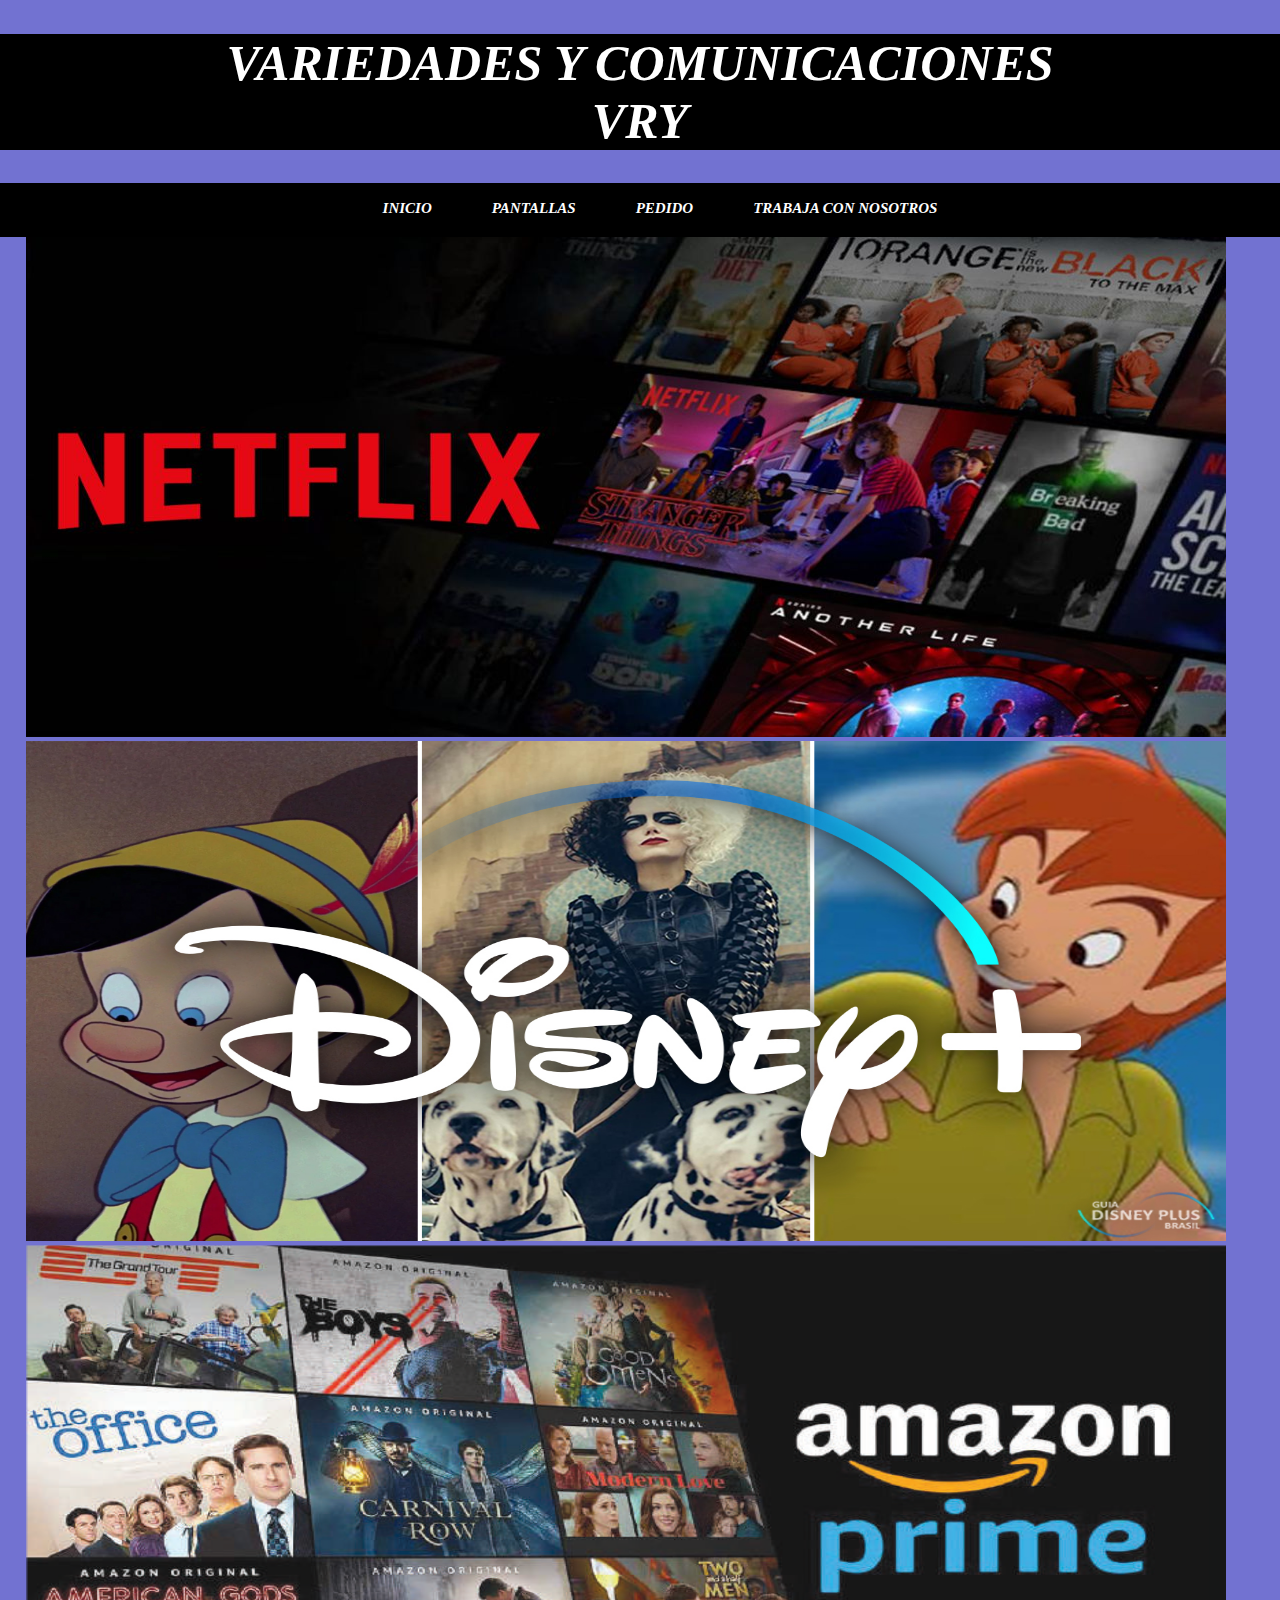
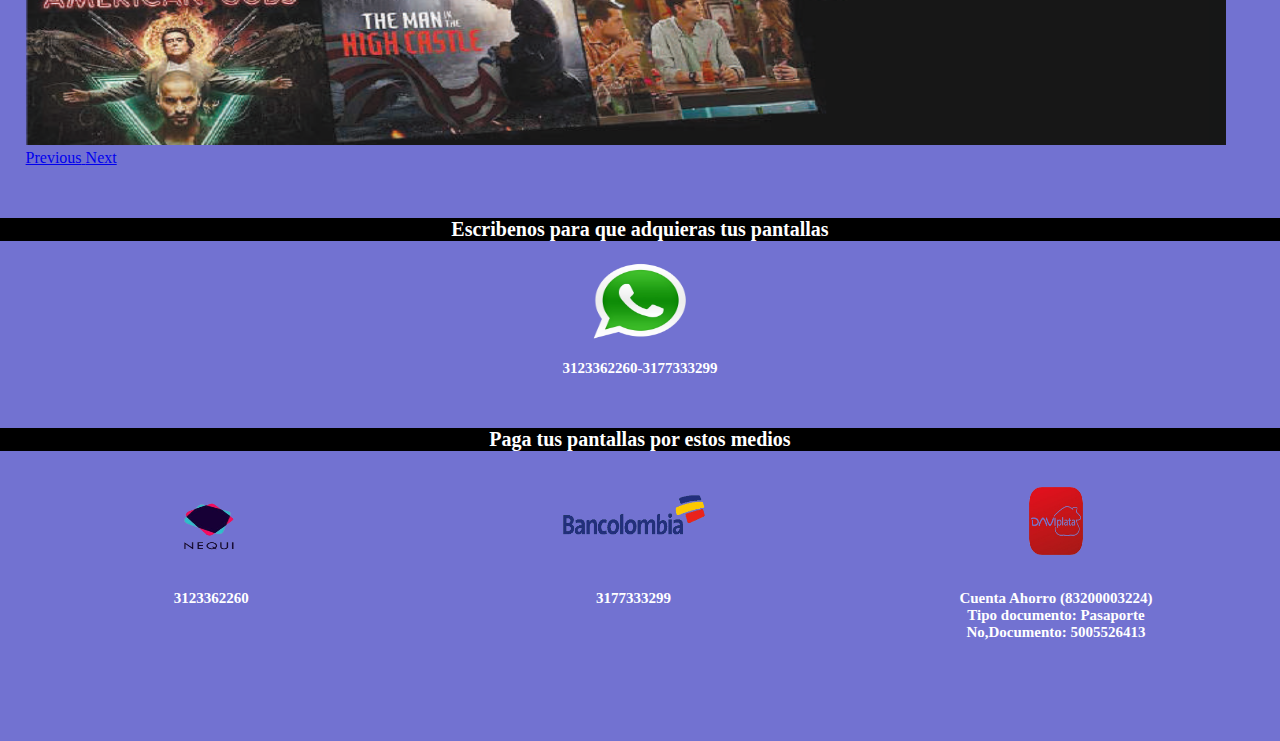
<file: index.html>
<!DOCTYPE html>
<html lang="en">
<head>
    <meta charset="UTF-8">
    <meta http-equiv="X-UA-Compatible" content="IE=edge">
    <meta name="viewport" content="width=device-width, initial-scale=1.0">
    <link rel="shortcut icon" href="assets/logo.jpeg" type="image/x-icon">
    <title>VRY</title>
<link href="https://cdn.jsdelivr.net/npm/bootstrap@5.2.2/dist/css/bootstrap.min.css" rel="stylesheet" integrity="sha384-Zenh87qX5JnK2Jl0vWa8Ck2rdkQ2Bzep5IDxbcnCeuOxjzrPF/et3URy9Bv1WTRi" crossorigin="anonymous">
<link rel="stylesheet" href="styles/index.css">

</head>
<body>
    <h1>VARIEDADES Y COMUNICACIONES <br> VRY</h1>
    
    <nav>
      <ul class="nav justify-content-center">
        <li class="nav-item">
          <a class="nav-link " href="#">INICIO</a>
        </li>
        <li class="nav-item">
          <a class="nav-link" href="pantallas.html">PANTALLAS</a>
        </li>
        <li class="nav-item">
          <a class="nav-link" href="Pedido.html">PEDIDO</a>
        </li>
        <li class="nav-item">
          <a class="nav-link" href="trabajo.html">TRABAJA CON NOSOTROS</a>
        </li>
      </ul>
    </nav>
    
    <div class="carrusel">
      <div id="carouselExampleControls" class="carousel slide" data-ride="carousel">
        <div class="carousel-inner">
          <div class="carousel-item active">
            <img src="assets/netflix.jpg" class="d-block w-100" width="1200" height="500" >
          </div>
          <div class="carousel-item">
            <img src="assets/disney.jpg" class="d-block w-100" width="1200" height="500"  >
          </div>
          <div class="carousel-item">
            <img src="assets/amazon.jpg" class="d-block w-100" width="1200" height="500" >
          </div>
        <a class="carousel-control-prev" href="#carouselExampleControls" role="button" data-slide="prev">
          <span class="carousel-control-prev-icon" aria-hidden="true"></span>
          <span class="sr-only">Previous</span>
        </a>
        <a class="carousel-control-next" href="#carouselExampleControls" role="button" data-slide="next">
          <span class="carousel-control-next-icon" aria-hidden="true"></span>
          <span class="sr-only">Next</span>
        </a>
        </div>
      </div>
    </div>

<h3 > Escribenos para que adquieras tus pantallas </h3>
 
  <div class="z">
    <img src="assets/whatsapp.png" width="100" height="80" class="a"> <br>
    <p class="a">3123362260-3177333299</p>
  </div>
 
<h3>Paga tus pantallas por estos medios</h3>
    
    <section class="aa">
      <div class="p">
          <img src="assets/OIP-removebg-preview.png" width="150" height="100">  <br>
        <p class="a">3123362260</p>
      </div>
      <div class="q">
      
     <img src="assets/Bancolombia-Logo-2006-removebg-preview.png"  width="150" height="100"><br>
      <p class="a">3177333299</p>
    </div>
    <div class="x">
      <img src="assets/davi-removebg-preview.png"  width="150" height="100"><br>
     <p class="a">Cuenta Ahorro (83200003224) <br> Tipo documento: Pasaporte <br> No,Documento: 5005526413</p></center>
  </div>
  </section>

    <!-- JavaScript Bundle with Popper -->
<script src="https://cdn.jsdelivr.net/npm/bootstrap@5.2.2/dist/js/bootstrap.bundle.min.js" integrity="sha384-OERcA2EqjJCMA+/3y+gxIOqMEjwtxJY7qPCqsdltbNJuaOe923+mo//f6V8Qbsw3" crossorigin="anonymous"></script>
<script src="https://code.jquery.com/jquery-3.3.1.slim.min.js" integrity="sha384-q8i/X+965DzO0rT7abK41JStQIAqVgRVzpbzo5smXKp4YfRvH+8abtTE1Pi6jizo" crossorigin="anonymous"></script>
<script src="https://cdn.jsdelivr.net/npm/popper.js@1.14.7/dist/umd/popper.min.js" integrity="sha384-UO2eT0CpHqdSJQ6hJty5KVphtPhzWj9WO1clHTMGa3JDZwrnQq4sF86dIHNDz0W1" crossorigin="anonymous"></script>
<script src="https://cdn.jsdelivr.net/npm/bootstrap@4.3.1/dist/js/bootstrap.min.js" integrity="sha384-JjSmVgyd0p3pXB1rRibZUAYoIIy6OrQ6VrjIEaFf/nJGzIxFDsf4x0xIM+B07jRM" crossorigin="anonymous"></script>

</body>
</html>
</file>
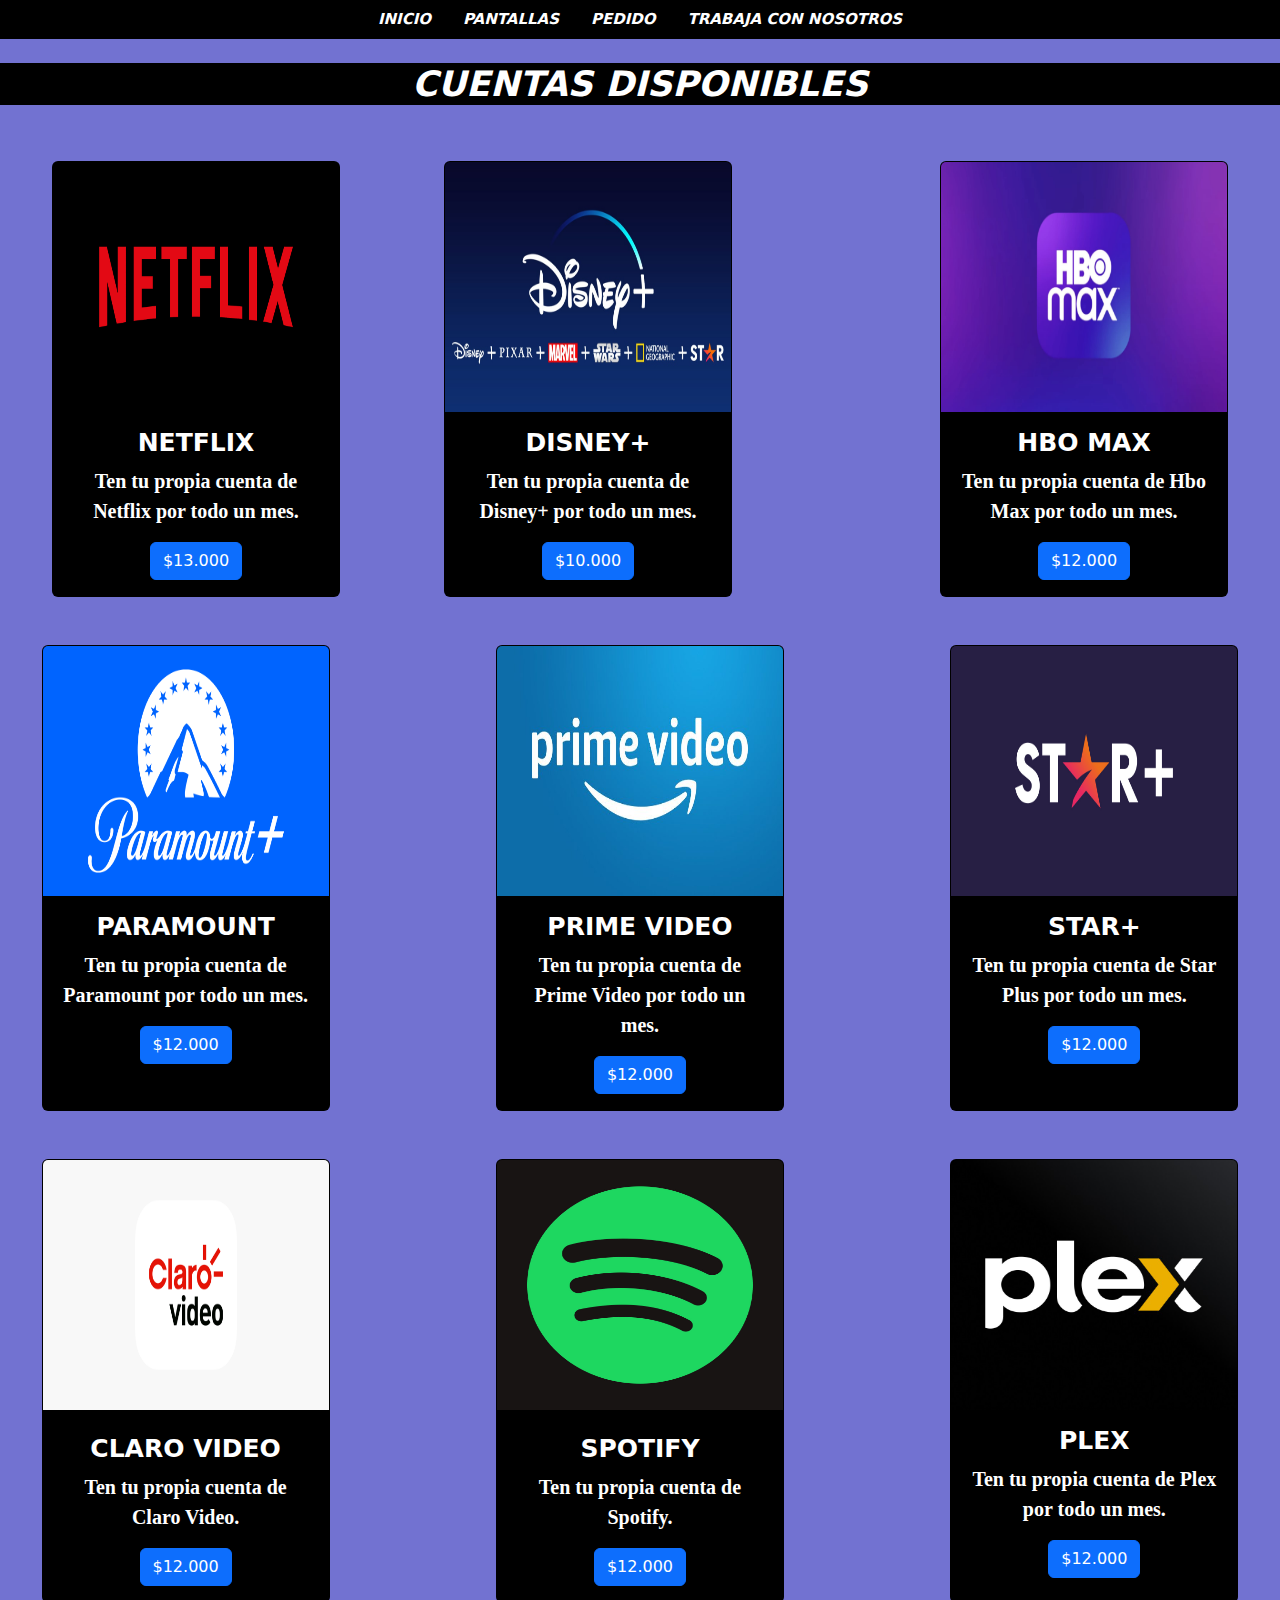
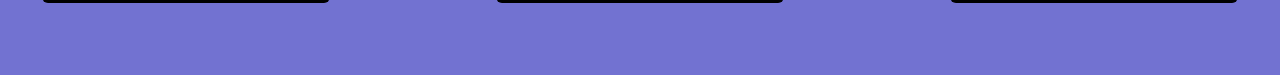
<file: pantallas.html>
<!DOCTYPE html>
<html lang="en">
<head>
    <meta charset="UTF-8">
    <meta http-equiv="X-UA-Compatible" content="IE=edge">
    <meta name="viewport" content="width=device-width, initial-scale=1.0">
    <link rel="shortcut icon" href="img/logo.jpeg" type="image/x-icon">
    <title>VRY</title>
    <link href="https://cdn.jsdelivr.net/npm/bootstrap@5.3.3/dist/css/bootstrap.min.css" rel="stylesheet" integrity="sha384-QWTKZyjpPEjISv5WaRU9OFeRpok6YctnYmDr5pNlyT2bRjXh0JMhjY6hW+ALEwIH" crossorigin="anonymous">
    <link rel="stylesheet" href="styles/index.css">
    <link rel="stylesheet" href="styles/pantallas.css">

</head>
<body>
  <nav>
    <ul class="nav justify-content-center">
        <li class="nav-item">
          <a class="nav-link active" href="index.html">INICIO</a>
        </li>
        <li class="nav-item">
          <a class="nav-link" href="pantallas.html">PANTALLAS</a>
        </li>
        <li class="nav-item">
          <a class="nav-link" href="Pedido.html">PEDIDO</a>
        </li>
        <li class="nav-item">
          <a class="nav-link" href="trabajo.html">TRABAJA CON NOSOTROS</a>
        </li>
      
      </ul>
    </nav>
      <br>

    <h1>CUENTAS DISPONIBLES</h1>
<br><br>
<section id="pantallas">

  <div class="card" style="width: 18rem;">
    <img src="assets/pantalla 1.png" class="card-img-top" height="250" width="250">
    <div class="card-body">
      <h5 class="card-title">NETFLIX</h5>
      <p class="card-text">Ten tu propia cuenta de Netflix por todo un mes.</p>
      <center><a href="#" class="btn btn-primary">$13.000</a></center>
    </div>
  </div>

 <div class="card" style="width: 18rem;">
  <img class="card-img-top" src="assets/pantalla 2.jpeg" height="250" width="250">
 <div class="card-body">
  <h5 class="card-title">DISNEY+</h5>
  <p class="card-text">Ten tu propia cuenta de Disney+ por todo un mes.</p>
  <center> <a href="#" class="btn btn-primary">$10.000</a></center>
  </div>
 </div>
  <br><br><br>
  <div class="card" style="width: 18rem;">
   <img class="card-img-top" src="assets/pantalla 3.jpg" height="250" width="250">
<div class="card-body">
 <h5 class="card-title">HBO MAX</h5>
<p class="card-text">Ten tu propia cuenta de Hbo Max por todo un mes.</p>
<center><a href="#" class="btn btn-primary">$12.000</a></center>
 </div>
  </div>
</section>

<br><br>

<section id="pantallas">

<div class="card" style="width: 18rem;">
<img class="card-img-top" src="assets/pantalla 4.png" height="250" width="250">
 <div class="card-body" >
  <h5 class="card-title">PARAMOUNT</h5>
 <p class="card-text">Ten tu propia cuenta de Paramount por todo un mes.</p>
 <center> <a href="#" class="btn btn-primary">$12.000</a></center>
 </div>
</div>
 <br><br><br>


 <div class="card" style="width: 18rem;">
  <img class="card-img-top" src="assets/pantalla 5.png" height="250" width="250">
   <div class="card-body">
  <h5 class="card-title">PRIME VIDEO</h5>
 <p class="card-text">Ten tu propia cuenta de Prime Video por todo un mes.</p>
 <center><a href="#" class="btn btn-primary">$12.000</a></center>
 </div>
 </div>
 <br><br><br>
  <div class="card" style="width: 18rem;">
  <img class="card-img-top" src="assets/pantalla 6.png" height="250" width="250">
  <div class="card-body">
   <h5 class="card-title">STAR+</h5>
 <p class="card-text">Ten tu propia cuenta de Star Plus por todo un mes.</p>
 <center><a href="#" class="btn btn-primary">$12.000</a></center>
     </div>
  </div>
    </section>
    <br><br>
    <section id="pantallas">

      <div class="card" style="width: 18rem;">
      <img class="card-img-top" src="assets/pantalla 7.png" height="250" width="250">
       <div class="card-body" >
        <h5 class="card-title">   <h5 class="card-title">CLARO VIDEO</h5>
       <p class="card-text">Ten tu propia cuenta de Claro Video.</p>
       <center> <a href="#" class="btn btn-primary">$12.000</a></center>
       </div>
      </div>
       <br><br><br>
      
       <div class="card" style="width: 18rem;">
        <img class="card-img-top" src="assets/pantalla 9.jpg" height="250" width="250">
         <div class="card-body" >
          <h5 class="card-title">   <h5 class="card-title">SPOTIFY</h5>
         <p class="card-text">Ten tu propia cuenta de Spotify.</p>
         <center> <a href="#" class="btn btn-primary">$12.000</a></center>
         </div>
        </div>
         <br><br><br>

       <div class="card" style="width: 18rem;">
        <img class="card-img-top" src="assets/pantalla 8.png" height="250" width="250">
         <div class="card-body">
        <h5 class="card-title">PLEX</h5>
       <p class="card-text">Ten tu propia cuenta de Plex por todo un mes.</p>
       <center><a href="#" class="btn btn-primary">$12.000</a></center>
       </div>
       </div>
          </section>
    <br><br><br>
  
</body>
</html>
</file>
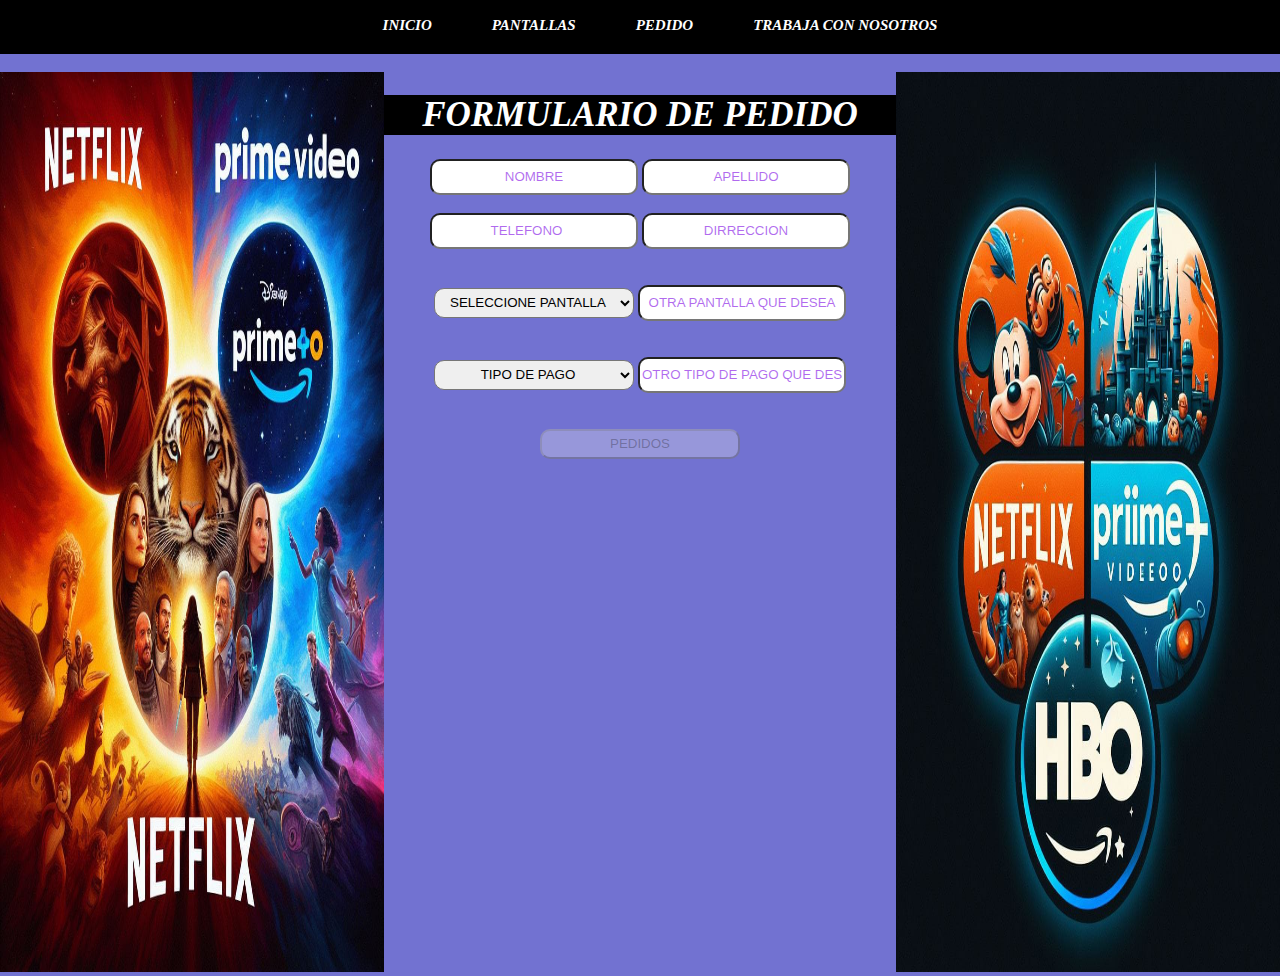
<file: pedido.html>
<!DOCTYPE html>
<html lang="en">
<head>
    <meta charset="UTF-8">
    <meta http-equiv="X-UA-Compatible" content="IE=edge">
    <meta name="viewport" content="width=device-width, initial-scale=1.0">
    <link rel="shortcut icon" href="assets/logo.jpeg" type="image/x-icon">
    <title>VRY</title>
    <link rel="stylesheet" href="styles/index.css">
    <link rel="stylesheet" href="styles/pedidio.css">
</head>
<body>
    <nav>
        <ul class="nav justify-content-center">
            <li class="nav-item">
              <a class="nav-link active" href="index.html">INICIO</a>
            </li>
            <li class="nav-item">
              <a class="nav-link" href="pantallas.html">PANTALLAS</a>
            </li>
            <li class="nav-item">
              <a class="nav-link" href="Pedido.html">PEDIDO</a>
            </li>
            <li class="nav-item">
              <a class="nav-link" href="trabajo.html">TRABAJA CON NOSOTROS</a>
            </li>
          
          </ul>
        </nav>
          <br>
    <section id="pantalla">
<div class="a">
    <img src="assets/WhatsApp Image 2024-05-04 at 10.01.49 PM.jpeg" width="100%" height="100%">
</div>
<div class="b">
    
    <h1>FORMULARIO DE PEDIDO</h1>
    <center>

<form method="post" action="" name ="clientesYventas">
    <input type="text" name="nombre" placeholder="NOMBRE" required>
    <input type="text" name="apellido" placeholder="APELLIDO" required>
    <br><br> 
    <input type="number" name="telefono" placeholder="TELEFONO" required>
    <input type="text" name="direccion" placeholder="DIRRECCION" required>
    <br><br> <br>
    <input type="hidden" name = "pantallados" id="pantallados" >
    <input type="hidden" name = "pagodos" id="pagodos">
    
    <select id="pantallas" onchange="llenadoPantallaReal()">
        <option value="SELECCIONE PANTALLA">SELECCIONE PANTALLA</option>
        <option value="NETFLIX">NETFLIX</option>
        <option value="DISNEY+">DISNEY+</option>
        <option value="OTROS">OTROS</option>
    </select>
    
    <input type="text" name="otropantalla" placeholder="OTRA PANTALLA QUE DESEA">
    
    <br><br> <br>
    <select id="pagos" onchange="llenadoPagosReal()">
        <option value="TIPO DE PAGO">TIPO DE PAGO</option>
        <option value="NEQUI">NEQUI</option>
        <option value="BANCOLOMBIA">BANCOLOMBIA</option>
        <option value="OTROS">OTROS</option>
    </select>
    <input type="text" name="otropago" placeholder="OTRO TIPO DE PAGO QUE DESEA">
    
    <br><br> <br>

    <input type="submit" value="PEDIDOS" id="submit" disabled>

</form>
    </center>
</div>
 
<div class="c">
    <img src="assets/WhatsApp Image 2024-05-04 at 10.01.49 PM (1).jpeg" width="100%" height="100%">
</div>

    </section>
<script src="database.js"></script>

</body>
</html>
</file>
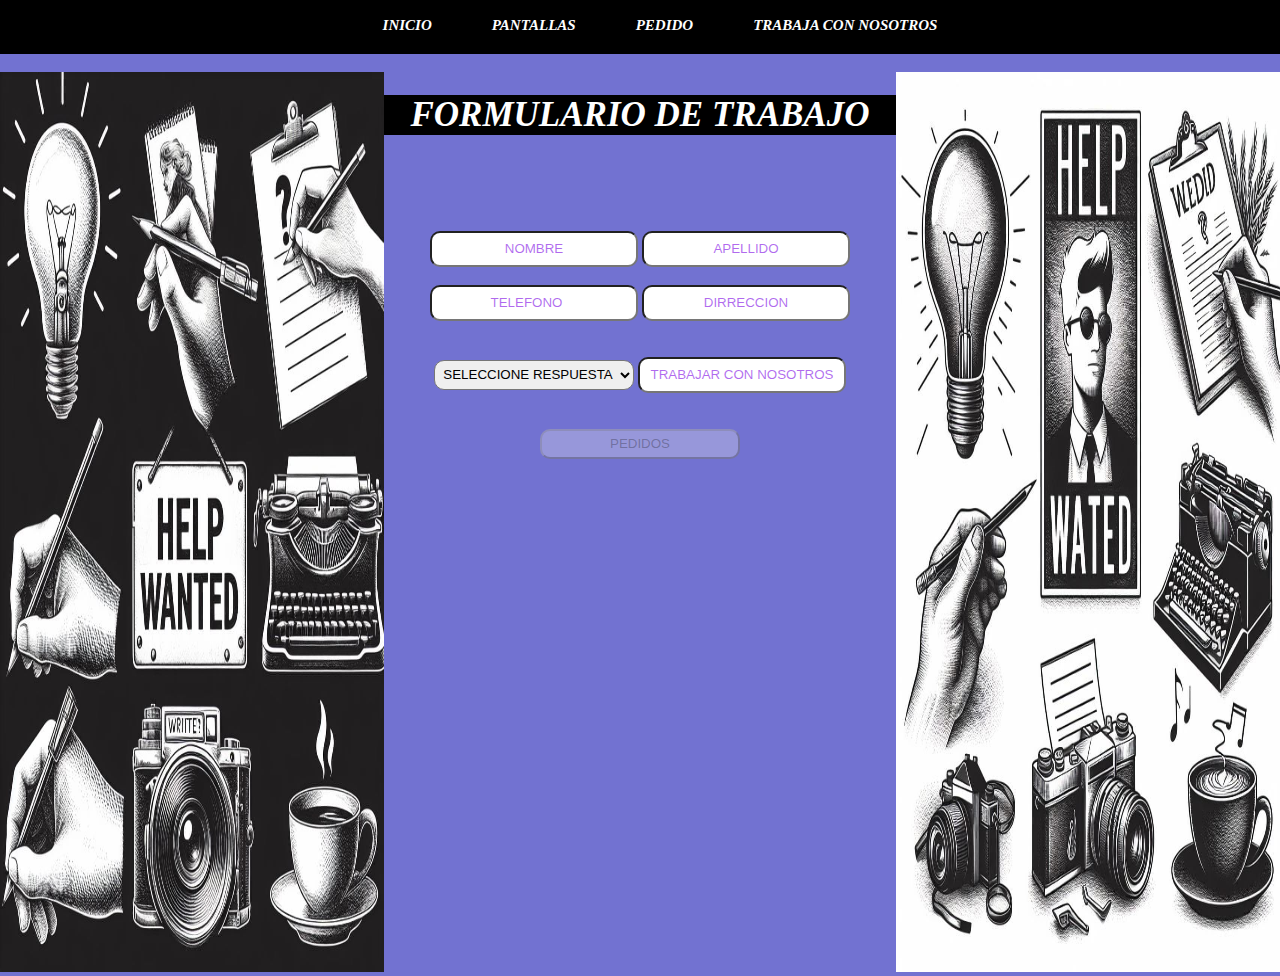
<file: trabajo.html>
<!DOCTYPE html>
<html lang="en">
<head>
    <meta charset="UTF-8">
    <meta http-equiv="X-UA-Compatible" content="IE=edge">
    <meta name="viewport" content="width=device-width, initial-scale=1.0">
    <link rel="shortcut icon" href="assets/logo.jpeg" type="image/x-icon">
    <title>VRY</title>
    <link rel="stylesheet" href="styles/index.css">
    <link rel="stylesheet" href="styles/pedidio.css">
</head>
<body>
    <nav>
        <ul class="nav justify-content-center">
            <li class="nav-item">
              <a class="nav-link active" href="index.html">INICIO</a>
            </li>
            <li class="nav-item">
              <a class="nav-link" href="pantallas.html">PANTALLAS</a>
            </li>
            <li class="nav-item">
              <a class="nav-link" href="Pedido.html">PEDIDO</a>
            </li>
            <li class="nav-item">
              <a class="nav-link" href="trabajo.html">TRABAJA CON NOSOTROS</a>
            </li>
          
          </ul>
        </nav>
          <br>
    <section id="pantalla">
<div class="a">
    <img src="assets/WhatsApp Image 2024-05-04 at 10.00.24 PM (1).jpeg" width="100%" height="100%">
</div>
<div class="b">
    
    <h1>FORMULARIO DE TRABAJO</h1>
    <center>
<br><br><br><br>
<form method="post" action="" name="clientesYventas">
    <input type="text" name="nombre" placeholder="NOMBRE" required>
    <input type="text" name="apellido" placeholder="APELLIDO" required>
    <br><br> 
    <input type="number" name="telefono" placeholder="TELEFONO" required>
    <input type="text" name="direccion" placeholder="DIRRECCION" required>
    <input type="hidden" name="rta" id="rta">
    <br><br> <br>
    <select name="respuesta" id="respuesta" onchange="llenadorespuesta()">
        <option value="SELECCIONE RESPUESTA">SELECCIONE RESPUESTA</option>
        <option value="SI">SI</option>
        <option value="NO">NO</option>
    </select>
    <input type="text" placeholder="TRABAJAR CON NOSOTROS">
    
    <br><br> <br>
  
    <input type="submit" value="PEDIDOS" id="submit" disabled>
</form>
    </center>
</div>
 
<div class="c">
    <img src="assets/WhatsApp Image 2024-05-04 at 10.00.24 PM.jpeg" width="100%" height="100%">
</div>

    </section>
   
<script src="database.js"></script>
</body>
</html>
</file>
<file: styles/index.css>
body{
    background: rgb(114, 114, 209);
    margin: 0px;
    padding: 0px;
}

h1{
    color:white;
    font-size: 50px;
    text-align: center;
    background: black;
    font-weight: bold;
   font-style: italic;
}
nav{
    background: black;
    text-align: center;

}

nav ul{
    list-style: none;
    display: inline-block ;
}
nav ul li{
    float: left;
   
}

nav ul li a{
    color: white;
    font-size: 28px;
    text-decoration: none;
    padding: 30px;
}

a:hover{
    color: black;
}
a.nav-link{
font-size: 15px;
color:white;
font-weight: bold;
font-style: italic;

}

a.nav-link:hover{
    color: purple;
}


img.d{
    width: 1200px;
    height: 450px;
}

img.carousel slide{
display: flex;
justify-content: space-around;
}

div.z{
    text-align: center;
}

h3{
    text-align: center;
    font-size:20px;
    font-family: 'Times New Roman', Times, serif;
    color: white;
    background: black;
    margin-top: 4%;
}
p{
    font-size:15px;
    font-family: 'Times New Roman', Times, serif;
    color: white;
    font-weight: bold;
    text-align: center;
}
section.aa{
    display: flex;
    text-align: center;
}
div.p{
    width: 33%;
    height: 30vh;
}
div.q{
    width: 33%;
    height: 30vh;
}

div.x{
    width: 33%;
    height: 30vh;
}

div.carrusel{
    margin: 0 2% 4% 2%;
}

@media (max-width:768px){
    h1{
        font-size: 30px;
    }
   
    img.d-block{
    height: 300px;
   }
   
   img.a{
    width: 50px;
    height: 50px;
    border-radius: 50%;
   }
   
   a.nav-link{
    font-size: 10px;
   }
}
</file>
<file: styles/pantallas.css>
h1{
    color: white;
    font-size: 35px;

}


body{
    background:rgb(114, 114, 209);
}
div.card{
 background: black;
}
h5.card-title{
    font-size: 25px;
    color: white;
    text-align: center;
    font-weight: bold;
}
p.card-text{
    font-size: 20px;
    color: white;
    text-align: center;
   
} 

a.btn btn-primary{
    font-size: 10px;
    color: white;
}
#pantallas{
    display: flex;
    justify-content: space-around;
}
@media (max-width:768px){
   h1{
    font-size: 20px;
   }
   h5.card-title{
    font-size: 15px;
    
}
p.card-text{
    font-size: 10px;
    color: white;
    text-align: center;
   
} 
a.btn btn-primary{
    font-size: 5px;
   
}

a.nav-link{
    font-size: 10px;
   }
   
   #pantallas{
    display: flex;
    justify-content: space-around;
}

    
  }
</file>
<file: styles/pedidio.css>
#pantalla{
    display: flex;
 
    }
    div.a{
        width: 30%;
        height: 100vh;
        
    }
    div.b{
        width: 40%;
        height: 100vh;
    
    }
    div.c{
        width: 30%;
        height: 100vh;
        
    }
    h1{
        text-align: center;
        font-size: 35px;
        color: white;
    }
    input{
        width: 200px;
        height: 30px;
        border-radius: 10px;
    }
     ::placeholder{
        color: rgba(124, 5, 228, 0.596);
        text-align: center
     }
    select{
        width: 200px;
        height: 30px;
        border-radius: 10px;
    }
    option{
        color: rgba(124, 5, 228, 0.596);
        text-align: center
    }
    button{
        width: 200px;
        height: 20px;
        border-radius: 10px;
        border: none;
        background: blue;
        color: white;
    }
body{
    background:  rgb(114, 114, 209);

}

@media (max-width:768px){
    h1{
        font-size: 20px;
       
    }
    select{
        width: 100px;
        height: 20px;
        border-radius: 8px;
    }
    div.a{
        width: 28%;
        height: 100vh;
        
    }
    div.b{
        width: 44%;
        height: 100vh;
    
    }
    div.c{
        width: 28%;
        height: 100vh;
        
    }
    #pantalla{
        display: flex;
     justify-content: space-around;
        }
        input{
            width: 100px;
            height: 20px;
            border-radius: 8px;
        }
}
</file>
